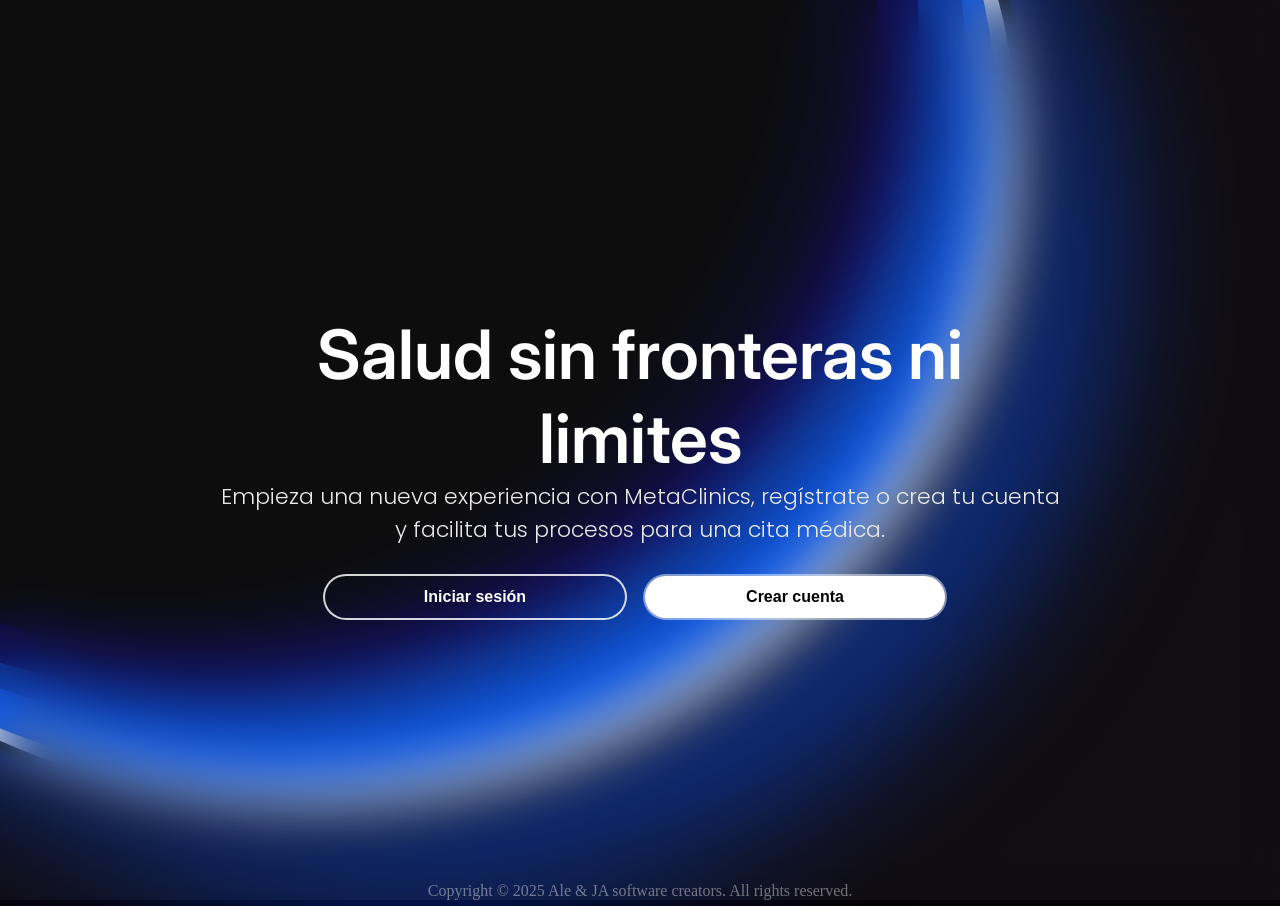
<file: index.html>
<!DOCTYPE html>
<html lang="en">
<head>
<meta charset="UTF-8">
<meta name="viewport" content="width=device-width, initial-scale=1.0">
<link rel="stylesheet" href="styles.css">
<title>Bienvenido a Metaclinics</title>
</head>
<body>
<!-- audio de fondo -->
<audio id="bg-audio" autoplay loop>
<source src="Background.mp3" type="audio/mpeg">
Tu navegador no soporta audio HTML5.
</audio>

<!-- circulos de diseños -->
<div class="cicles_container">
<div class="cicle1"></div>
<div class="cicle2"></div>
<div class="cicle3"></div>
<div class="cicle4"></div>
<div class="cicle5"></div>
<div class="cicle6"></div>
</div>
<!-- contenedor principal -->
<div class="container">
    <!-- header -->
<header>
<!-- Logo -->
<div class="logo_container">
<button type="submit" class="btn" id="logo_btn"><a href="">Metaclinics</a></button>
</div>
<!-- botones header -->
<span class="btn_container">
<button class="btn_header btn_R btnS" id="registrate">Crear cuenta</button>
<button class="btn_headerAlt btn_I btnS" id="crearCuenta">Iniciar sesión</button>
</span>
</header>
<!-- contenedor de inicio -->
<div class="inicio" id="containerInit">
<!-- contenido principal -->
<span class="text_container">
<h1 class="title_init">Salud sin fronteras ni limites</h1>
<p class="text_init">Empieza una nueva experiencia con MetaClinics, regístrate o crea tu cuenta y facilita tus procesos para una cita médica.</p>
<!-- botones principales -->
<div class="btn_conta">
<!-- registrate -->
<button class="animated-button btn_R btnS" id="registrate">
<span>Iniciar sesión</span>
<span></span>
</button>
<!-- crear cuenta -->
<button class="animated-buttonCreate btn_I btnS" id="crearCuenta">
<span>Crear cuenta</span>
<span></span>
</button>
</div>
</div>
<!-- login -->
<div class="login" id="login">
<button class="goback"> < </button>
<img src="brazo-arriba.png" alt="">
<h1>Bienvenido de nuevo</h1>
<p>Ingresa tus datos para iniciar sesión en MetaClinics</p>
<div class="input-container">
<label for="CorreoElectronicoLogin" class="input-label">Correo electrónico</label>
<input type="email" class="input" placeholder="Correo electrónico" name="email" id="CorreoElectronicoLogin">
<label for="ContraseñaLogin" class="input-label">Contraseña</label>
<input type="password" class="input" placeholder="Contraseña" name="password" id="ContraseñaLogin">
<span id="loginMessage" class="field-message"></span>
<div class="btn-container">
<button type="button" class="btni cancel">Cancelar</button>
<button type="button" class="btni confirm" id="loginConfirmBtn">Iniciar sesión</button>
</div>
</div>
</div>
<!-- registrer -->
<div class="registrer" id="registrer">
<button class="goback" id="volver"> < </button>
<img src="brazo-arriba.png" alt="">
<h1>Hola,¿Eres nuevo?</h1>
<p>Ingresa los datos solicitados para crera tu cuenta de MetaClinics </p>
<!-- campos de formulario -->
<div class="input-container">
<label for="Nombrecompleto" class="input-label">Nombre completo</label>
<input type="text" class="input" placeholder="Nombre completo" name="nombre" id="Nombrecompleto">
<label for="CorreoElectronico" class="input-label">Correo electrónico</label>
<input type="email" class="input" placeholder="Correo electrónico" name="email" id="CorreoElectronico">
<label for="Contraseña" class="input-label">Contraseña</label>
<input type="password" class="input" placeholder="Contraseña" name="password" id="Contraseña">
<span id="passwordHelp" class="password-help">Mínimo de 8 caracteres, mayúsculas y simbolos (!,$,@).</span>
<label for="ConfirmarContraseña" class="input-label">Confirmar contraseña</label>
<input type="password" class="input" id="ConfirmarContraseña" placeholder="Confirmar contraseña" name="confirm_password">
<span id="registerMessage" class="field-message"></span>
<div class="password-toggle">
<input type="checkbox" id="togglePassword">
<label for="togglePassword">Mostrar contraseña</label>
</div>
</div>
<div class="btn-container">
<button type="button" class="btni cancel">Cancelar</button>
<button type="button" class="btni confirm" id="createAccountBtn">Crear Cuenta</button>
</div>
</div>
<!-- footer -->
<footer>
<p class="footer_text">Copyright © 2025 Ale & JA software creators. All rights reserved.</p>
</footer>   
</span>
</div>
<script src="Login_Registrer.js"></script>
</body>
</html>
</file>
<file: styles.css>
@import url('https://fonts.googleapis.com/css2?family=Alexandria:wght@100..900&display=swap');
@import url('https://fonts.googleapis.com/css2?family=Alexandria:wght@100..900&family=Inter:ital,opsz,wght@0,14..32,100..900;1,14..32,100..900&display=swap');
@import url('https://fonts.googleapis.com/css2?family=Alexandria:wght@100..900&family=Inter:ital,opsz,wght@0,14..32,100..900;1,14..32,100..900&family=Poppins:ital,wght@0,100;0,200;0,300;0,400;0,500;0,600;0,700;0,800;0,900;1,100;1,200;1,300;1,400;1,500;1,600;1,700;1,800;1,900&display=swap');
*{
margin: 0;
padding: 0;
box-sizing: border-box;
}
body{
position: relative;
width: 100%;
height: 100vh;
background: #050106;
overflow: hidden;
}
/* *circulos decorativos */
/* cicle1 */
.cicle1 {
position: absolute;
width: 1418px;
height: 1306px;
left: -400px;
top: -500px;
box-shadow: #000000 1px 1px 1px, #000000 2px 2px 2px, #000000 3px 3px 3px, #000000 4px 4px 4px, #000000 5px 5px 5px, #000000 6px 6px 6px, #000000 7px 7px 7px, #000000 8px 8px 8px, #000000 9px 9px 9px, #000000 10px 10px 10px;
background: #FFFFFF;
border-radius: 50%;
}
.cicle1::before{
content: 'w';
position: absolute;
width: 1418px;
height: 1306px;
left: 100px;
top: 100px;
z-index: -1;
background: #012581;
border-radius: 50%;
filter: blur(60px);
animation: latir 10s  linear infinite forwards;
}
/* cicle2 */
.cicle2{
position: absolute;
width: 1418px;
height: 1306px;
left: -420px;
top: -521px;
background: #0059ff;
border-radius: 50%;
}
/* cicle3 */
.cicle3{
position: absolute;
width: 1418px;
height: 1306px;
left: -451px;
top: -573px;
background: #0238ac;
border-radius: 50%;
}
/* cicle4 */
.cicle4{
position: absolute;
width: 1418px;
height: 1306px;
left: -499px;
top: -614px;
background: #060053;
border-radius: 50%;
}
/* cicle5 */
.cicle5{
position: absolute;
width: 1367px;
height: 1294px;
left: -490px;
top: -644px;
background: #020016;
border-radius: 50%;
}
/* cicle6 */
.cicle6{
position: absolute;
width: 1367px;
height: 1294px;
left: -563px;
top: -674px;
background: #000000;
border-radius: 50%;
}
.cicles_container {
  position: absolute;
  width: 100%;
  height: 100vh;
  top: 0;
  left: 0;
  transform-origin: center center;
  transition: transform 0.85s cubic-bezier(0.22, 1, 0.36, 1), filter 0.9s ease;
  z-index: -2;
}
.cicles_container.circles-moved {
  transform: translateY(40%) rotate(180deg);
  filter: drop-shadow(0 16px 24px rgba(0, 0, 0, 0.35));
}
/* container */
.container{
position: relative;
width: 100%;
height: 100vh;
background: rgba(91, 91, 91, 0.15);
backdrop-filter: blur(26.35px);
overflow: scroll;
SCROLLBAR-WIDTH: none;
}
/* *header */
header{
position: absolute;
width: 100%;
height: 82px;
padding: 10px;
color: #FFFFFF;
font-family: 'inter', sans-serif;
align-items: center;
display: flex;
overflow: hidden;
}
/* logo */
.logo_container{
width: 400px;
overflow: hidden;
}
.btn {
font-size: 17px;
background: transparent;
border: none;
padding: 1em 1.5em;
color: #ffffff;
text-transform: uppercase;
position: relative;
transition: 0.5s ease;
cursor: pointer;
}
.btn a {
  text-decoration: none;
  color: inherit; /* hereda el color definido en .btn */
}
.btn::before {
content: "";
position: absolute;
left: 0;
bottom: 0;
height: 2px;
width: 0;
background-color: #0026ff;
transition: 0.5s ease;
}
.btn:hover {
color: #1e1e2b;
transition-delay: 0.5s;
}
.btn:hover::before {
width: 100%;
}
.btn::after {
content: "";
position: absolute;
left: 0;
bottom: 0;
height: 0;
width: 100%;
background-color: #ffffff;
transition: 0.4s ease;
z-index: -1;
}
.btn:hover::after {
height: 100%;
transition-delay: 0.4s;
color: aliceblue;
border-radius: 4px;
}
/* botones del header */
.btn_container{
width: 500px;
height: 93px;
align-items: center;
display: flex;
margin-left: 1380px;
}
.btn_header{
box-sizing: border-box;
display: flex;
flex-direction: row;
justify-content: center;
align-items: center;
padding: 6px 27px;
gap: 25px;
width: 170px;
height: 38px;
background-color: transparent;
border: 2.5px solid #FFFFFF;
border-radius: 39px;
font-family:'poppins', sans-serif;
font-weight: 500;
color: #FFFFFF;
flex: none;
order: 0;
flex-grow: 0;
margin-right: 6px;
transition: .4s ease-in-out;
}
.btn_header:hover{
box-shadow: rgba(245, 245, 245, 0.767) 2px 1px 7px 1px;
}
.btn_headerAlt{
box-sizing: border-box;
display: flex;
flex-direction: row;
justify-content: center;
align-items: center;
padding: 6px 27px;
gap: 15px;
width: 170px;
height: 38px;
background-color: transparent;
border: 2.5px solid #FFFFFF;
border-radius: 39px;
font-family:'poppins', sans-serif;
font-weight: 500;
color: rgb(255, 255, 255);
flex: none;
order: 0;
flex-grow: 0;
transition: .4s ease-in-out;
}
.btn_headerAlt:hover{
box-shadow: rgba(245, 245, 245, 0.767) 2px 1px 7px 1px;
}
/* estado activo para botones del header */
.btn_header.active,
.btn_headerAlt.active {
  background-color: #ffffff;
  color: #000000;
  border-color: #ffffff;
  box-shadow: 0 0 12px rgba(255, 255, 255, 0.7);
}
.btn_header.active:hover,
.btn_headerAlt.active:hover {
  box-shadow: 0 0 18px rgba(255, 255, 255, 0.95);
}

/* contenido principal */
.inicio{
transition:.60s ease-in-out;
}
.text_container{
position: absolute;
top: 50%;
left: 50%;
transform: translate(-50%, -50%);
display: flex;
flex-direction: column;
align-items: center;
text-align: center;
}
/* titulo */
.title_init{
font-family: 'Inter',sans-serif;
font-style: normal;
font-weight: 600;
font-size: 68.1221px;
line-height: 84px;
text-align: center;
color: #FFFFFF;
}
/* texto */
.text_init{
font-family: 'Poppins',sans-serif;
font-style: normal;
font-weight: 300;
font-size: 22px;
color: #EAEAEA;
}
/* botones principakes */
/* container */
.btn_conta{
display: flex;
align-items: center;
padding-left: 210px;
}
/* btn registrer */
.animated-button {
width: 300px;
position: relative;
display: inline-block;
padding: 12px 24px;
border: none;
font-size: 16px;
background-color: inherit;
border-radius: 100px;
font-weight: 600;
color: #ffffff;
box-shadow: 0 0 0 2px #ffffffd3;
cursor: pointer;
overflow: hidden;
transition: all 0.6s cubic-bezier(0.23, 1, 0.320, 1);
margin-right: 20px;
left: -100px;
top: 30px;
}
.animated-button span:last-child {
position: absolute;
top: 50%;
left: 50%;
transform: translate(-50%, -50%);
width: 20px;
height: 20px;
background-color: #ffffff;
border-radius: 50%;
opacity: 0;
transition: all 0.8s cubic-bezier(0.23, 1, 0.320, 1);
}
.animated-button span:first-child {
position: relative;
z-index: 1;
}
.animated-button:hover {
box-shadow: 0 0 0 5px #dbdbdb31;
color: #000000;
}
.animated-button:active {
scale: 0.95;
}
.animated-button:hover span:last-child {
width: 300px;
height: 150px;
opacity: 1;
}
/* buton inicio sesion */
.animated-buttonCreate{
width: 300px;
position: relative;
display: inline-block;
padding: 12px 24px;
border: none;
font-size: 16px;
background-color: inherit;
border-radius: 100px;
font-weight: 600;
color: #000000;
box-shadow: 0 0 0 2px #ffffff7c;
cursor: pointer;
overflow: hidden;
transition: all 0.6s cubic-bezier(0.23, 1, 0.320, 1);
margin-right: 20px;
left: -100px;
top: 30px;
background-color: #FFFFFF;
}
.animated-buttonCreate span:last-child {
position: absolute;
top: 50%;
left: 50%;
transform: translate(-50%, -50%);
width: 20px;
height: 20px;
background-color: #000000;
border-radius: 50%;
opacity: 0;
transition: all 0.8s cubic-bezier(0.23, 1, 0.320, 1);
}
.animated-buttonCreate span:first-child {
position: relative;
z-index: 1;
}
.animated-buttonCreate:hover {
box-shadow: 0 0 0 5px #a3a2a293;
color: #ffffff;
}
.animated-buttonCreate:active {
scale: 0.95;
}
.animated-buttonCreate:hover span:last-child {
width: 300px;
height: 150px;
opacity: 1;
}
/* login */
.login,
.registrer {
position: absolute;
top: 50%;
left: 50%;
text-align: center;
transform: translate(-50%, -50%);
width: 851px;
max-width: 90%;
min-height: 480px;
box-shadow: 0px 0px 12px rgba(0, 0, 0, 0.35);
backdrop-filter: blur(88.35px);
border-radius: 14px;
padding: 20px;
overflow: auto;
scrollbar-width: none;
background: rgba(0, 0, 0, 0.123);
color: whitesmoke;
}
.login h1{
font-family: "Alexandria", sans-serif;
font-weight: 600;
}
.login p{
font-family: "Poppins", sans-serif; 
font-weight: 300;
}
.input-container{
width: 100%;
display: flex;
flex-direction: column;
align-items: center;
}
.input-label{
font-family: "Alexandria", sans-serif;
font-weight: 500;
padding-bottom: 10px;
padding-top: 10px;
padding-left: 70px;
align-self: flex-start;
}
.input {
width: 700px;
border: none;
padding: 1rem;
border-radius: 1.5rem;
background: #00000021;
transition: 0.3s;
}
.input::placeholder {
color: #ffffff8c; 
font-family:"Poppins", sans-serif;
}
.input:hover {
background: #0000003b; 
color: white;
}
.input:hover::placeholder {
color: white;
opacity: 1;
}
.input:focus {
outline-color: #ffffff;
background: #000000;
box-shadow: inset 20px 20px 60px #000000,
inset -20px -20px 60px #ffffff;
transition: .2s ease-in-out;
color: #FFFFFF;
}
.input:focus::placeholder {
color: #ffffff;
opacity: 1;
}
.password-help {
font-family: "Poppins", sans-serif;
color: #ffffff;
font-size: 14px;
margin-top: 5px;
align-self: flex-start;
padding-left: 70px;
opacity: 0;
visibility: hidden;
transition: opacity 0.3s ease, visibility 0.3s ease;
}
.password-toggle {
  display: flex;
 position: absolute;
 left: 90px;
 top: 520px;
  gap: 10px;
  margin-top: 8px;
  color: #ffffff;
  font-family: "Poppins", sans-serif;
  font-size: 14px;
}
.password-toggle input {
  width: auto;
  accent-color: #ffffff;
}
.field-message {
  font-family: "Poppins", sans-serif;
  color: #ffbaba;
  font-size: 14px;
  margin-top: 10px;
  padding-left: 70px;
  min-height: 20px;
  transition: color 0.3s ease, opacity 0.3s ease;
}
.field-message.success {
  color: #a4f7a1;
}
.btni{
margin-top: 40px;
height: 50px;
border-radius: 1.5rem;
}
.cancel{
background: transparent;
border: 2px solid #ffffff;
color: #ffffff;
width: 210px;
margin-right: 10px;
transition: .5s ease-in-out;
font-family: 'Poppins', sans-serif;
font-size: large;
}
.cancel:hover{
background: #ffffff;
color: #000000;
}
.confirm{
background: #ffffff;
border: none;
color: #000000;
width: 460px;
transition: .5s ease-in-out;
font-family: 'Poppins', sans-serif;
font-size: large;
}
.confirm:hover{
background: transparent;
color: #ffffff;
border: #ffffff solid 2px;
box-shadow: rgb(255, 255, 255) 0px 0px 12px;
}
.goback {
position: absolute;
top: 20px;
left: 20px;
background: transparent;
border: 2px solid #ffffff;
color: #ffffff;
width: 50px;
height: 50px;
border-radius: 50%;
font-size: 24px;
cursor: pointer;
transition: .3s ease-in-out;
font-family: 'Poppins', sans-serif;
}
.goback:hover {
background: #ffffff;
color: #000000;
}
/* footer */
footer{
position: absolute;
bottom: 0;
left: 50%;
transform: translateX(-50%);
color: #eaeaea75;
text-align: center;
max-width: 90%;
}
.footer_text{
transition:.3s ease-in-out;
}
.footer_text:hover{
color: whitesmoke;
}
/* clase animada */
.animado{
position: absolute;
top: 50%;
left: 50%;
transition: .4s ease-in-out;
animation: mover .9s ease-in-out forwards;
}
/* clase para mostrar/ocultar secciones */
.text_container,
.login,
.registrer {
transition: opacity .4s ease, transform .4s ease;
will-change: opacity, transform;
}
.hidden {
opacity: 0;
transform: translateY(15px);
pointer-events: none;
visibility: hidden;
}
.visible-section {
opacity: 1;
transform: translateY(0);
pointer-events: auto;
visibility: visible;
}
/* animaciones */
@keyframes latir {
0%{
transform: scale(1);
}
50%{
transform: scale(1.2);
}
100%{
transform: scale(1);   
}
}
@keyframes mover {
0%{
transform: translateY(0);
}
50%{
transform: translateY(-400px);
opacity: 0;
}
100%{
transform: translateY(-700px);
opacity: 0;
}
}
</file>
